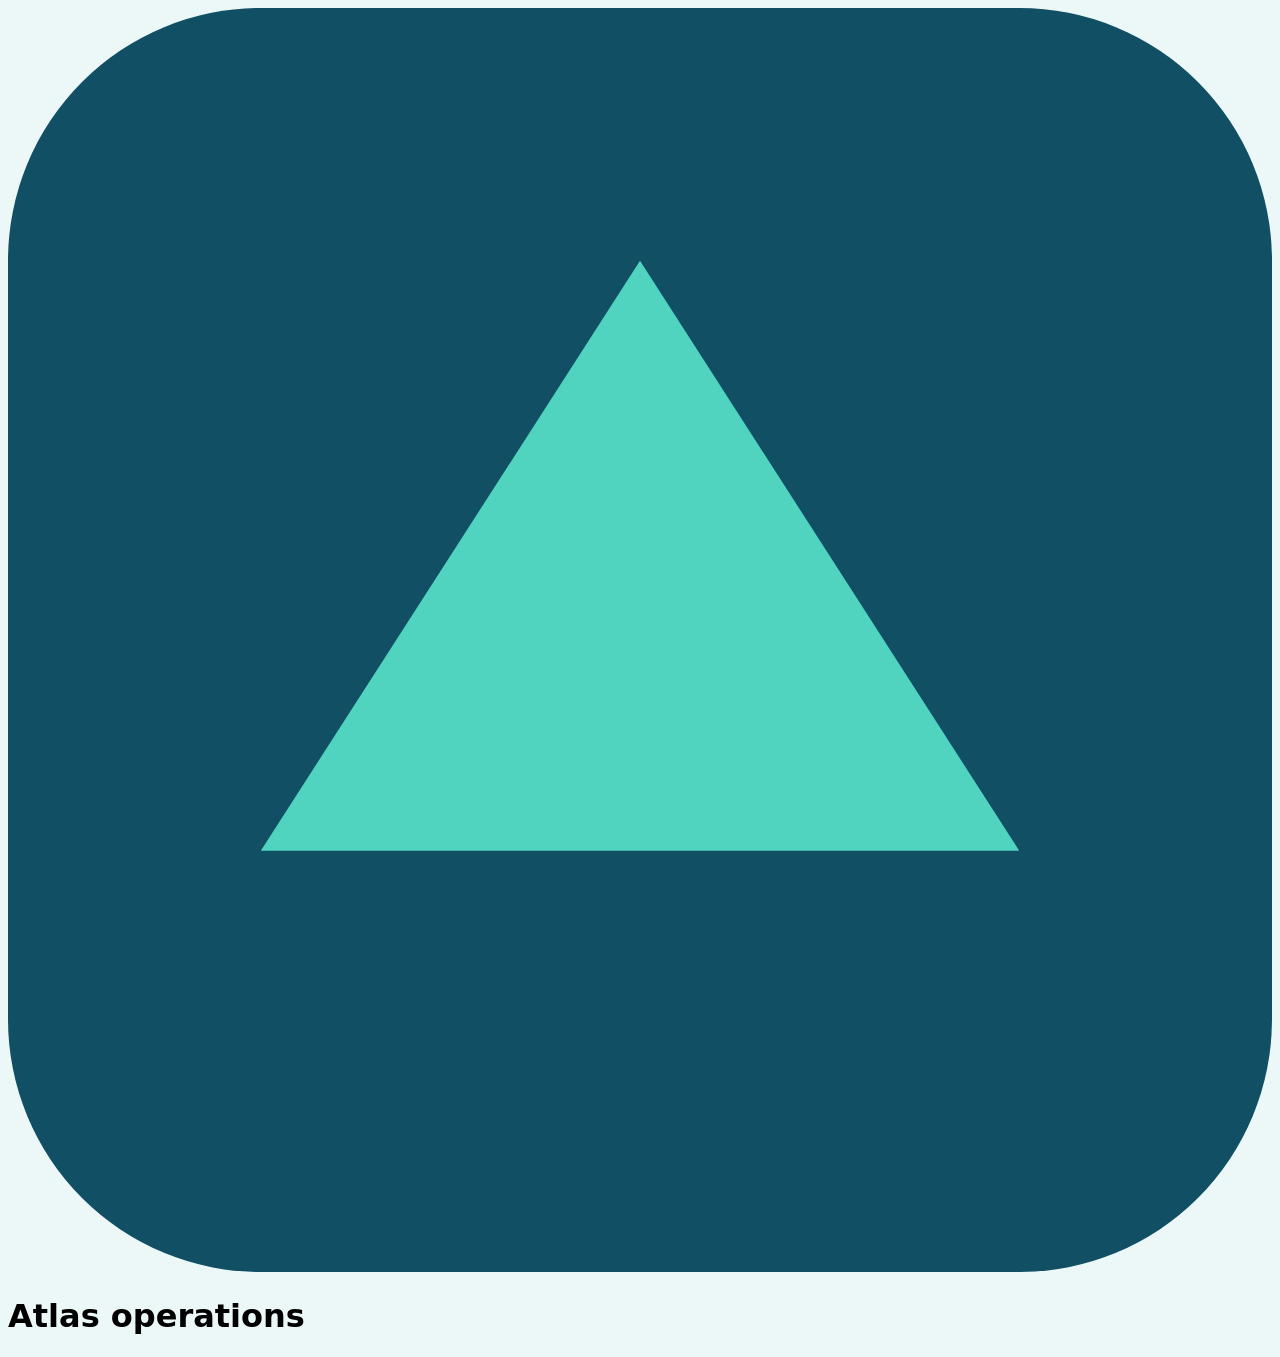
<file: InodeImpact-OS/demo_workspace/website/index.html>
<!doctype html>
<html lang='en'>
<head><meta charset='utf-8'><title>Atlas operations</title><link href='styles.css' rel='stylesheet'></head>
<body><img src='assets/logo.svg' alt='Logo'><h1>Atlas operations</h1><script src='dashboard.js'></script></body>
</html>
</file>
<file: InodeImpact-OS/demo_workspace/website/styles.css>
@import 'assets/palette.css';
body { font-family: system-ui; background: #ecf8f7; }
</file>
